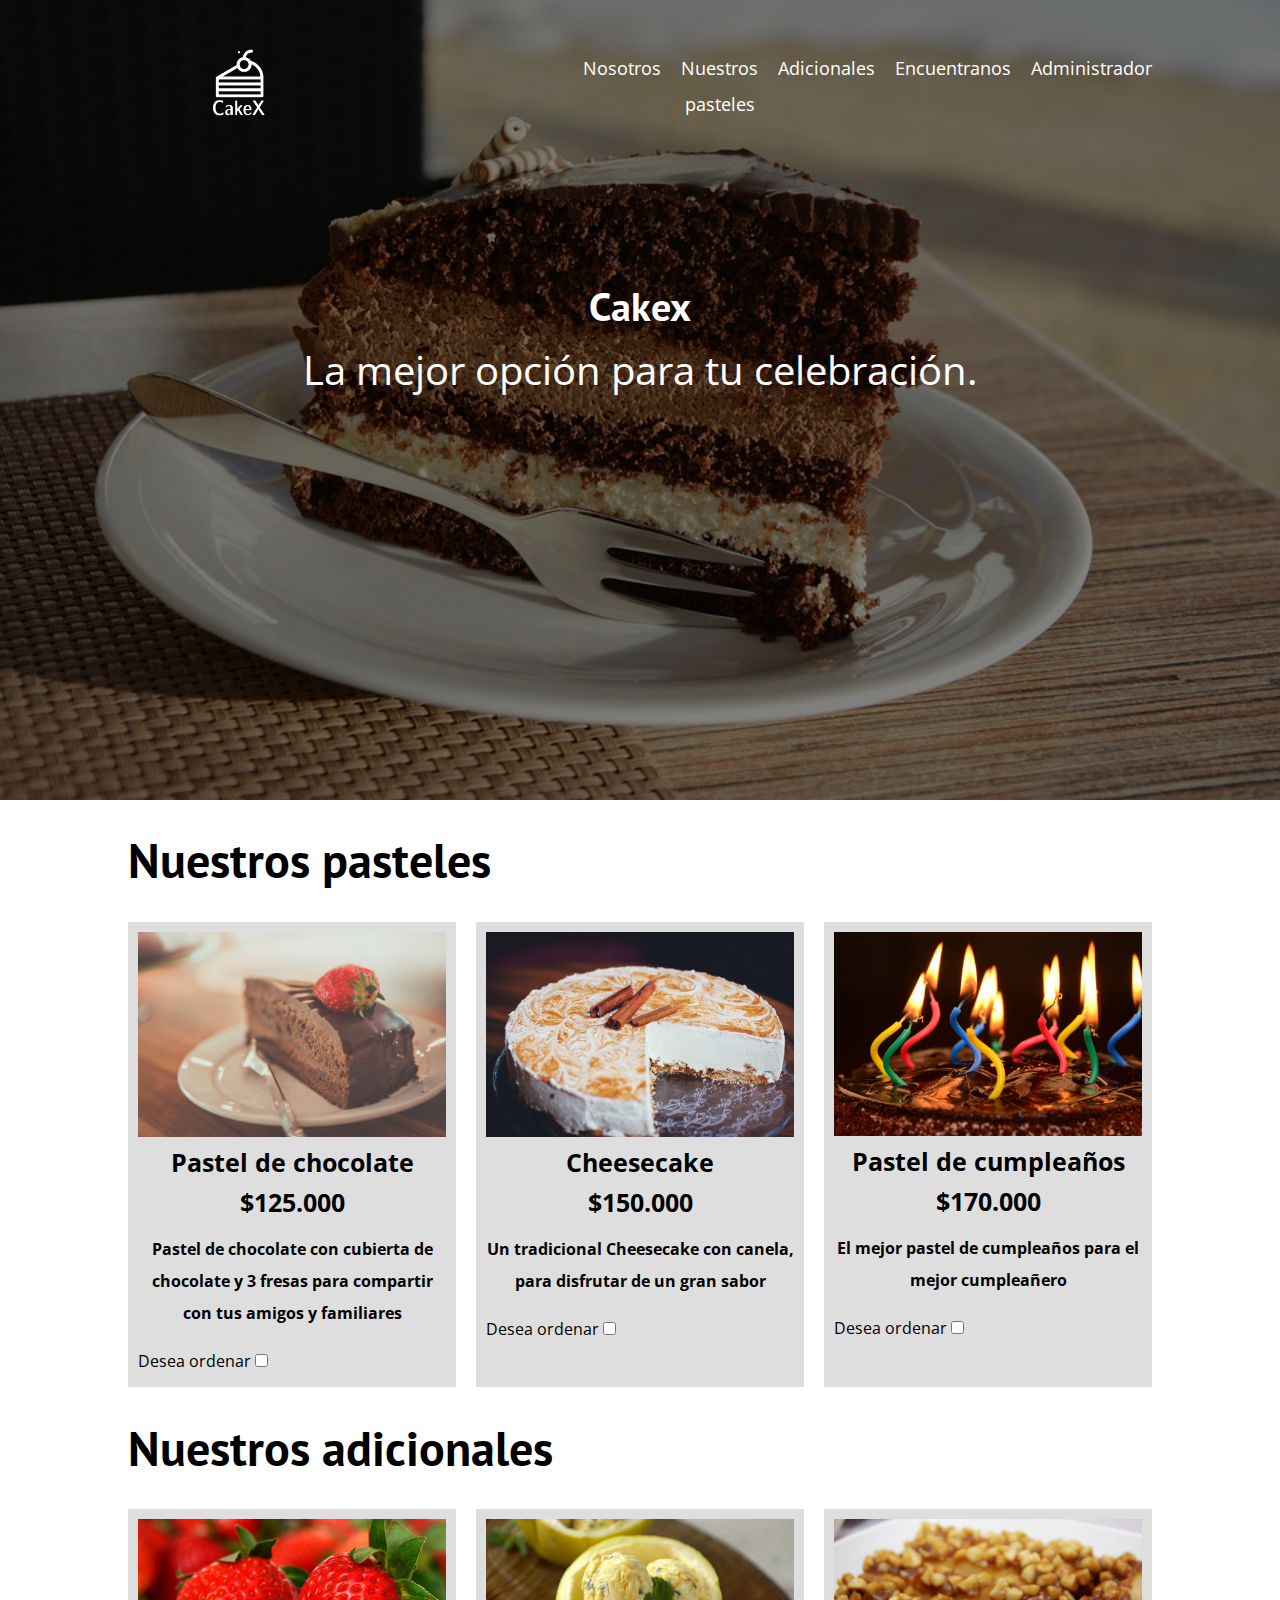
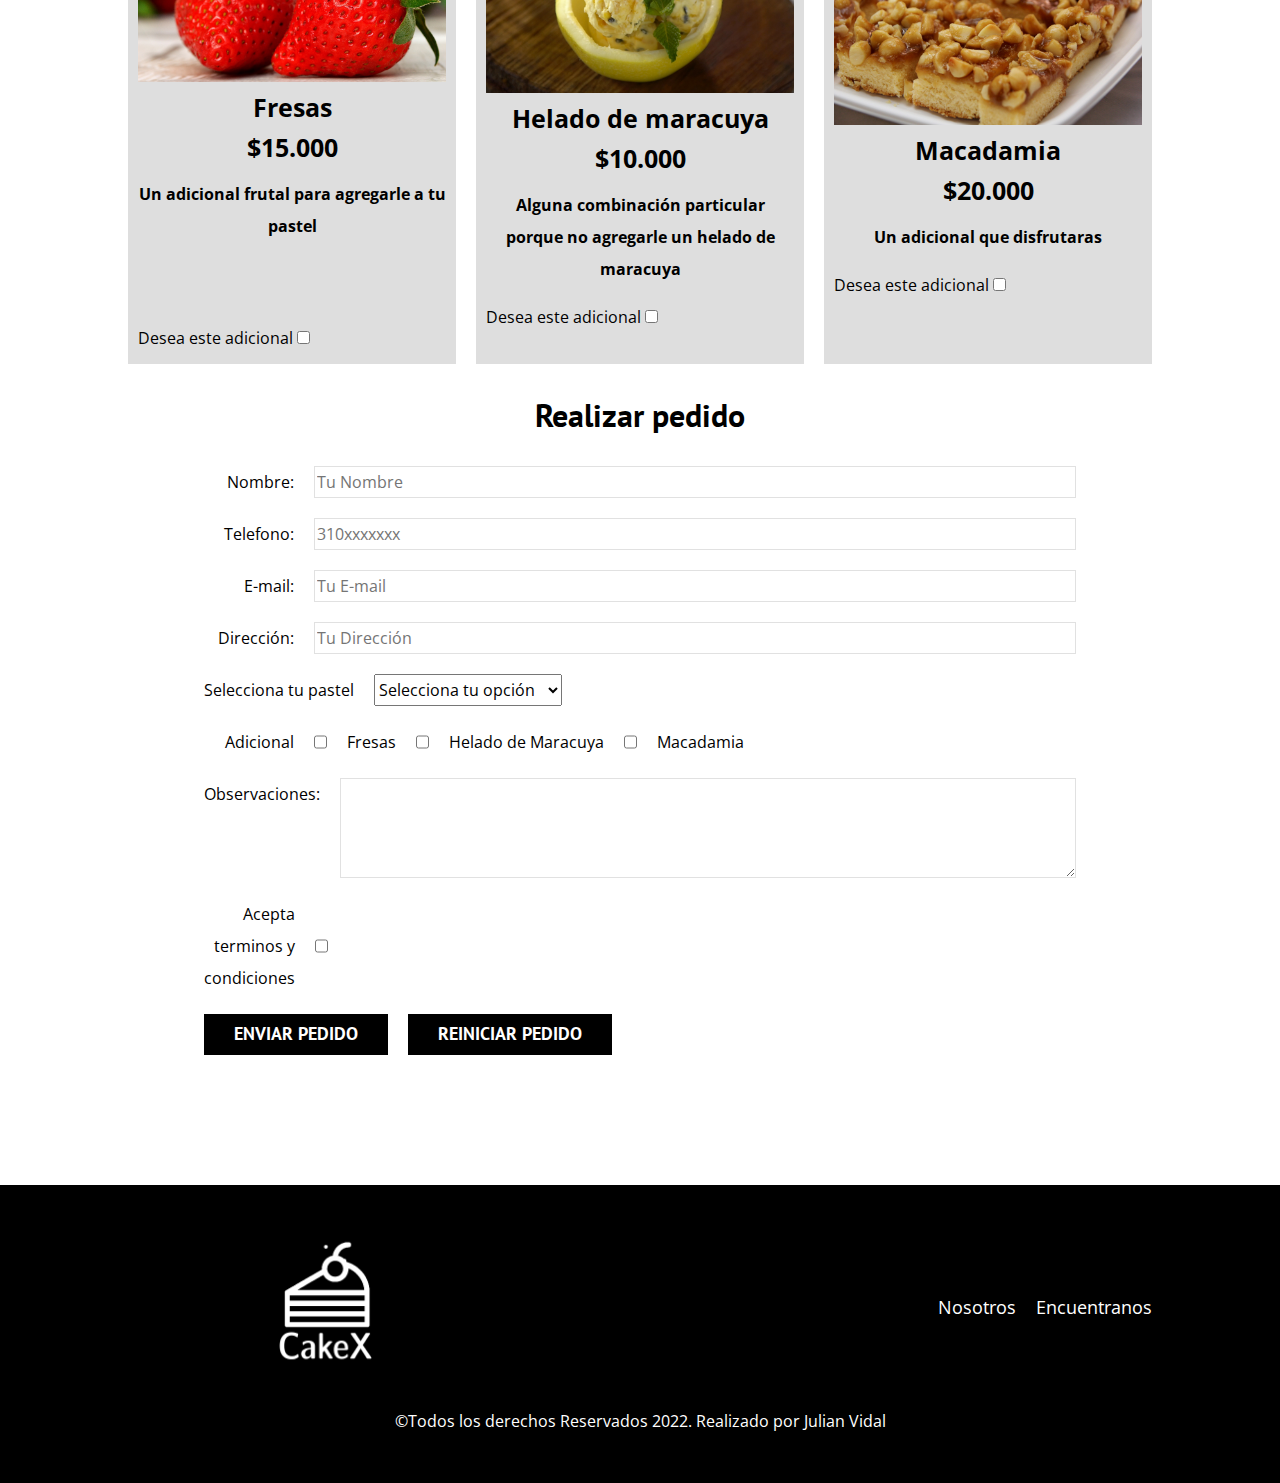
<file: index.html>
<html lang="en">
<head>
    <meta charset="UTF-8">
    <meta http-equiv="X-UA-Compatible" content="IE=edge">
    <meta name="viewport" content="width=device-width, initial-scale=1.0">
    <title>cakeX</title>

    <link rel="preload" href="css/normalize.css" as="style">
    <link rel="stylesheet" href="css/normalize.css">

    <link rel="preconnect" href="https://fonts.googleapis.com">
    <link rel="preconnect" href="https://fonts.gstatic.com" crossorigin>
    <link rel="preload" href="https://fonts.googleapis.com/css2?family=Open+Sans&family=PT+Sans:wght@400;700&display=swap" crossorigin="crossorigin" as="font">
    <link href="https://fonts.googleapis.com/css2?family=Open+Sans&family=PT+Sans:wght@400;700&display=swap" rel="stylesheet">

    <link rel="preload" href="css/style.css" as="style">
    <link rel="stylesheet" href="css/style.css">
</head>
<body>
    <header class="header">

        <div class="contenedor">
            <div class="barra">
                <a class="logo" href="index.html">
                    <img class="logo__nombre no-margin centrar-texto img__logo" src="img/LogoPasteleria.png" alt="">
                </a>
                

            <nav class="navegacion">
                <a href="Nosotros.html" class="navegacion__enlace">Nosotros</a>
                <a href="#Pasteles" class="navegacion__enlace">Nuestros pasteles</a>
                <a href="#adicionales" class="navegacion__enlace">Adicionales</a>
                <a href="Encuentranos.html" class="navegacion__enlace">Encuentranos</a>
                <a href="Administrador.html" class="navegacion__enlace">Administrador</a>
            </nav>
            </div>
        </div>

        <div class="header__texto">
            <h2 class="header__h2" class="no-margin">Cakex</h2>
            <p class="no-margin">La mejor opción para tu celebración.</p>
        </div>
    </header>
    <main class="contenedor"> 

    <section id="Pasteles">
        <h1>Nuestros pasteles</h1>
        <div class="pasteles__contenedor">
            <div class="pastel">
                    <img class="pastel__imagen" src="img/ChocolateCake.jpg" alt="img Chocolate cake">
                    <div class="pastel__informacion">
                        <p class="pastel__nombre">Pastel de chocolate</p>
                        <p class="pastel__precio">$125.000</p>
                        <p class="pastel__inf">Pastel de chocolate con cubierta de chocolate y 3 fresas para compartir con tus amigos y familiares</p>
                        <label class="campo__label" for="correo">Desea ordenar </label>
                        <input class="campo__check" value="chocolate" type="checkbox" id="sabor1">
                    </div>
            </div> <!--.pastel-->
            <div class="pastel">
                    <img class="pastel__imagen" src="img/Cheesecake.jpg" alt="img Cheesecake">
                    <div class="pastel__informacion">
                        <p class="pastel__nombre">Cheesecake</p>
                        <p class="pastel__precio">$150.000</p>
                        <p class="pastel__inf">Un tradicional Cheesecake con canela, para disfrutar de un gran sabor</p>
                        <label class="campo__label" for="correo">Desea ordenar </label>
                        <input class="campo__check" type="checkbox" id="sabor2">
                    </div>
            </div> <!--.pastel-->
            <div class="pastel">
                <img class="pastel__imagen" src="img/BirthdayCake.jpg" alt="img Birthday Cake">
                <div class="pastel__informacion">
                    <p class="pastel__nombre">Pastel de cumpleaños</p>
                    <p class="pastel__precio">$170.000</p>
                    <p class="pastel__inf">El mejor pastel de cumpleaños para el mejor cumpleañero</p>
                    <label class="campo__label" for="correo">Desea ordenar</label>
                    <input class="campo__check" type="checkbox" id="sabor3">
                </div>
            </div> <!--.pastel-->
        </div> <!--.pasteles__contenedor-->
    </section>

    <section id="adicionales">
        <h1>Nuestros adicionales</h1>
        <div class="pasteles__contenedor">
            <div class="pastel">
                    <img class="pastel__imagen" src="img/strawberries.jpg" alt="img strawberries">
                    <div class="pastel__informacion">
                        <p class="pastel__nombre">Fresas</p>
                        <p class="pastel__precio">$15.000</p>
                        <p class="pastel__inf">Un adicional frutal para agregarle a tu pastel <br><br><br></p>
                        <label class="campo__label" for="correo">Desea este adicional</label>
                        <input class="campo__check" type="checkbox" id="checkbox">
                    </div>
            </div> <!--.pastel-->
            <div class="pastel">
                    <img class="pastel__imagen" src="img/Maracuya.jpeg" alt="img Maracuya">
                    <div class="pastel__informacion">
                        <p class="pastel__nombre">Helado de maracuya</p>
                        <p class="pastel__precio">$10.000</p>
                        <p class="pastel__inf">Alguna combinación particular porque no agregarle un helado de maracuya <br></p>
                        <label class="campo__label" for="correo">Desea este adicional</label>
                        <input class="campo__check" value="Maracuya" type="checkbox" id="checkbox">
                    </div>
            </div> <!--.pastel-->
            <div class="pastel">
                <img class="pastel__imagen" src="img/macadamia.jpg" alt="img macadamia">
                <div class="pastel__informacion">
                    <p class="pastel__nombre">Macadamia</p>
                    <p class="pastel__precio">$20.000</p>
                    <p class="pastel__inf">Un adicional que disfrutaras <br></p>
                    <label class="campo__label" for="correo">Desea este adicional</label>
                    <input class="campo__check" type="checkbox" id="checkbox">
                </div>
            </div> <!--.pastel-->
        </div> <!--.pasteles__contenedor-->
    </section>
    <section>
        
            <h3 class="centrar-texto">Realizar pedido</h3>
            
            <div class="contacto-bg"></div>
            
            <form class="formulario">
                <div class="campo">
                    <label class="campo__label" for="nombre">Nombre:</label>
                    <input required class="campo__field" type="text" placeholder="Tu Nombre" id="nombre">
                </div>
                <div class="campo">
                    <label class="campo__label" for="nombre">Telefono:</label>
                    <input required class="campo__field" type="text" placeholder="310xxxxxxx" id="nombre">
                </div>
                <div class="campo">
                    <label class="campo__label" for="correo">E-mail:</label>
                    <input class="campo__field" type="email" placeholder="Tu E-mail" id="email">
                </div>
                <div class="campo">
                    <label class="campo__label" for="correo">Dirección:</label>
                    <input class="campo__field" type="email" placeholder="Tu Dirección" id="email">
                </div>
                <div class="campo">
                    <label class="" for="correo">Selecciona tu pastel</label>
                    <select name="Selecciona" id="sabor" required>
                        <option disabled selected value="sabor">Selecciona tu opción</option>
                        <option value="chocolate" name="chocolate" id="sabor1">pastel de chocolate</option>
                        <option value="Cheesecake" id="sabor2">Cheesecake</option>
                        <option value="BirthdayCake" id="sabor3">Pastel de cumpleaños</option>
                    </select>
                </div>
                <div class="campo">
                    <label class="campo__label" for="correo">Adicional</label>
                    <input class="campo__check" type="checkbox" id="checkbox">Fresas
                    <input class="campo__check" type="checkbox" id="checkbox">Helado de Maracuya
                    <input class="campo__check" type="checkbox" id="checkbox">Macadamia
                </div>
                <div class="campo">
                    <label class="campo__label" for="mensaje">Observaciones:</label>
                    <textarea
                    class="campo__field campo__field--textarea"
                    id="mensaje">
                    </textarea>
                </div>
                <div class="campo">
                    <label required class="campo__label" for="correo">Acepta terminos y condiciones </label>
                    <input class="campo__check" type="checkbox" id="checkbox">
                </div>

                <div class="campo"> 
                <input type="submit" value="enviar pedido" class="boton boton--primario">
                <input type="reset" value="Reiniciar pedido" class="boton boton--primario">
                </div>
            </form>
        </main>
    </section>

    <footer class="footer">
        <div class="contenedor">
            <div class="barra">
                <a class="logo" href="index.html">
                    <img class="logo__nombre no-margin centrar-texto img__logo" src="img/LogoPasteleria.png" alt="">
                </a>
                

            <nav class="navegacion">
                <a href="Nosotros.html" class="navegacion__enlace">Nosotros</a>
                <a href="Encuentranos.html" class="navegacion__enlace">Encuentranos</a>
            </nav>
            </div>
        </div>
        <p class="footer__texto">©Todos los derechos Reservados 2022. Realizado por Julian Vidal</p>
    </footer>
</body>
</html>
</file>
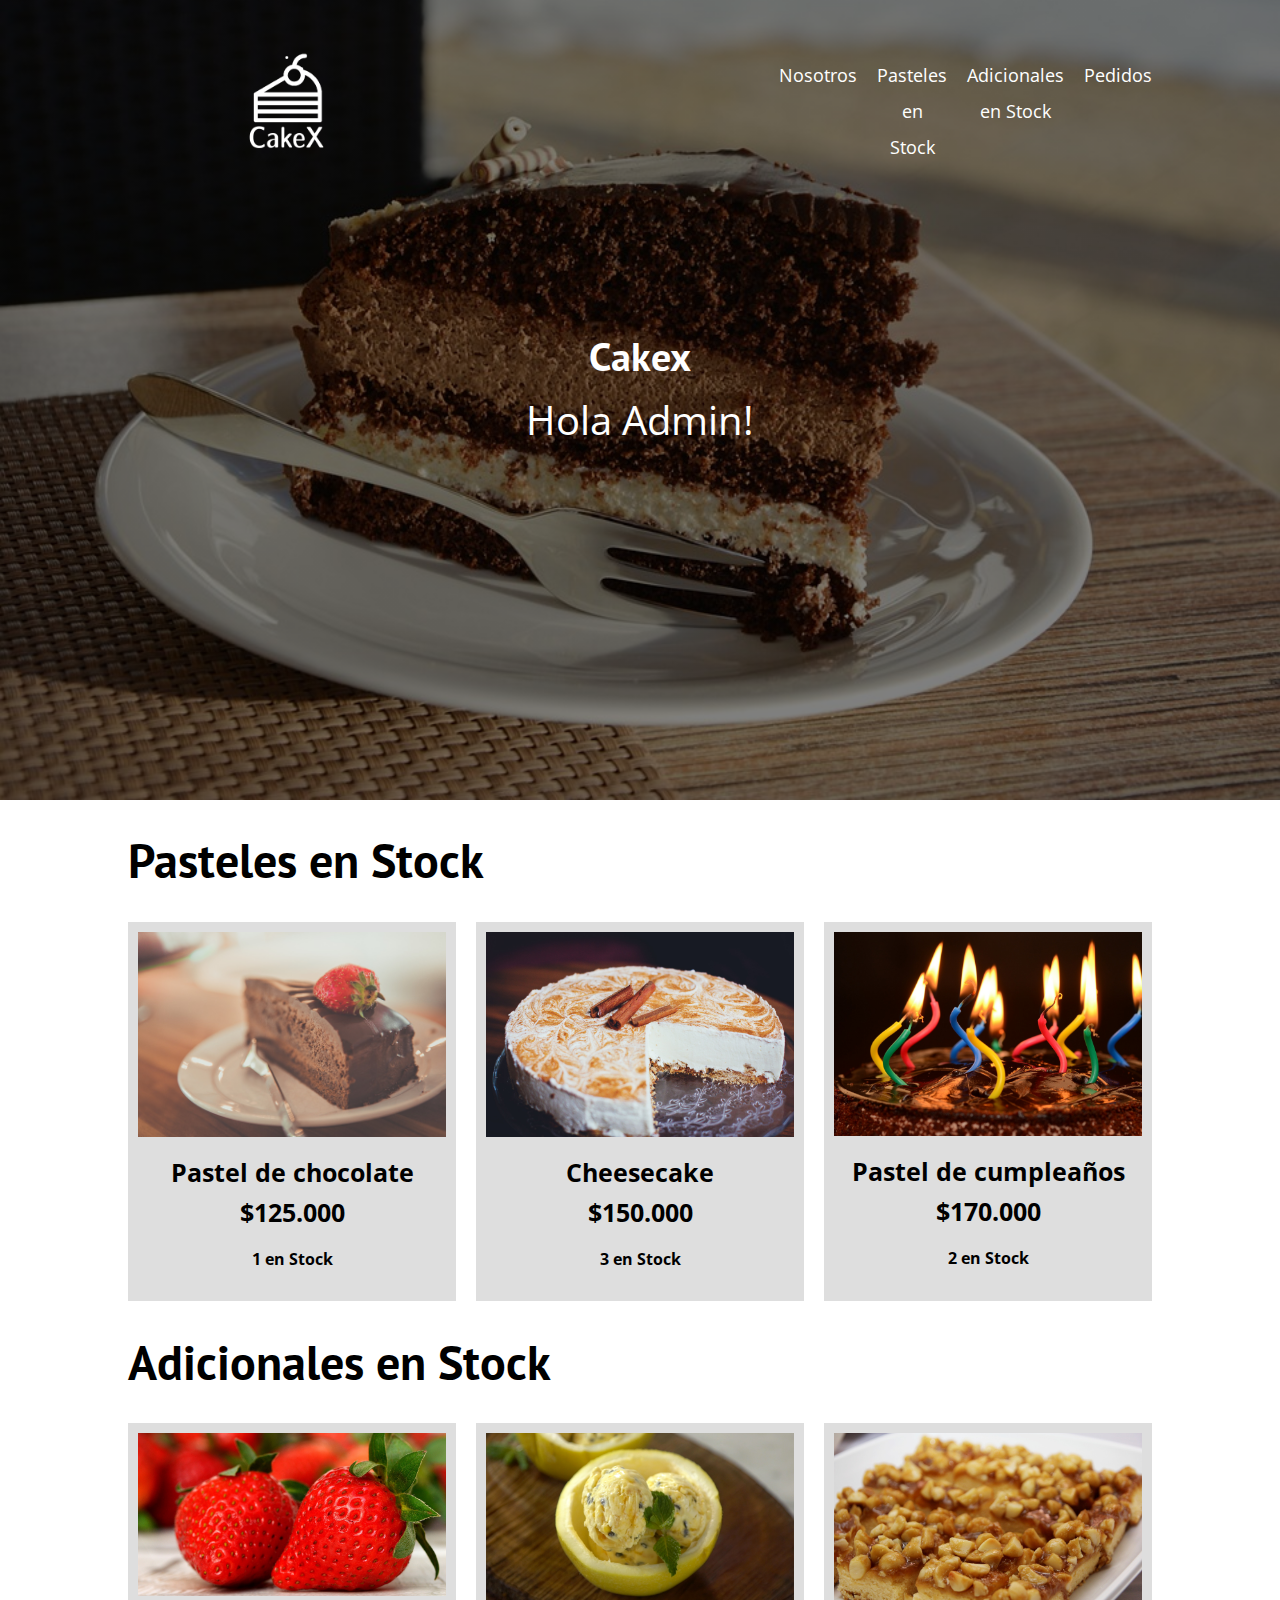
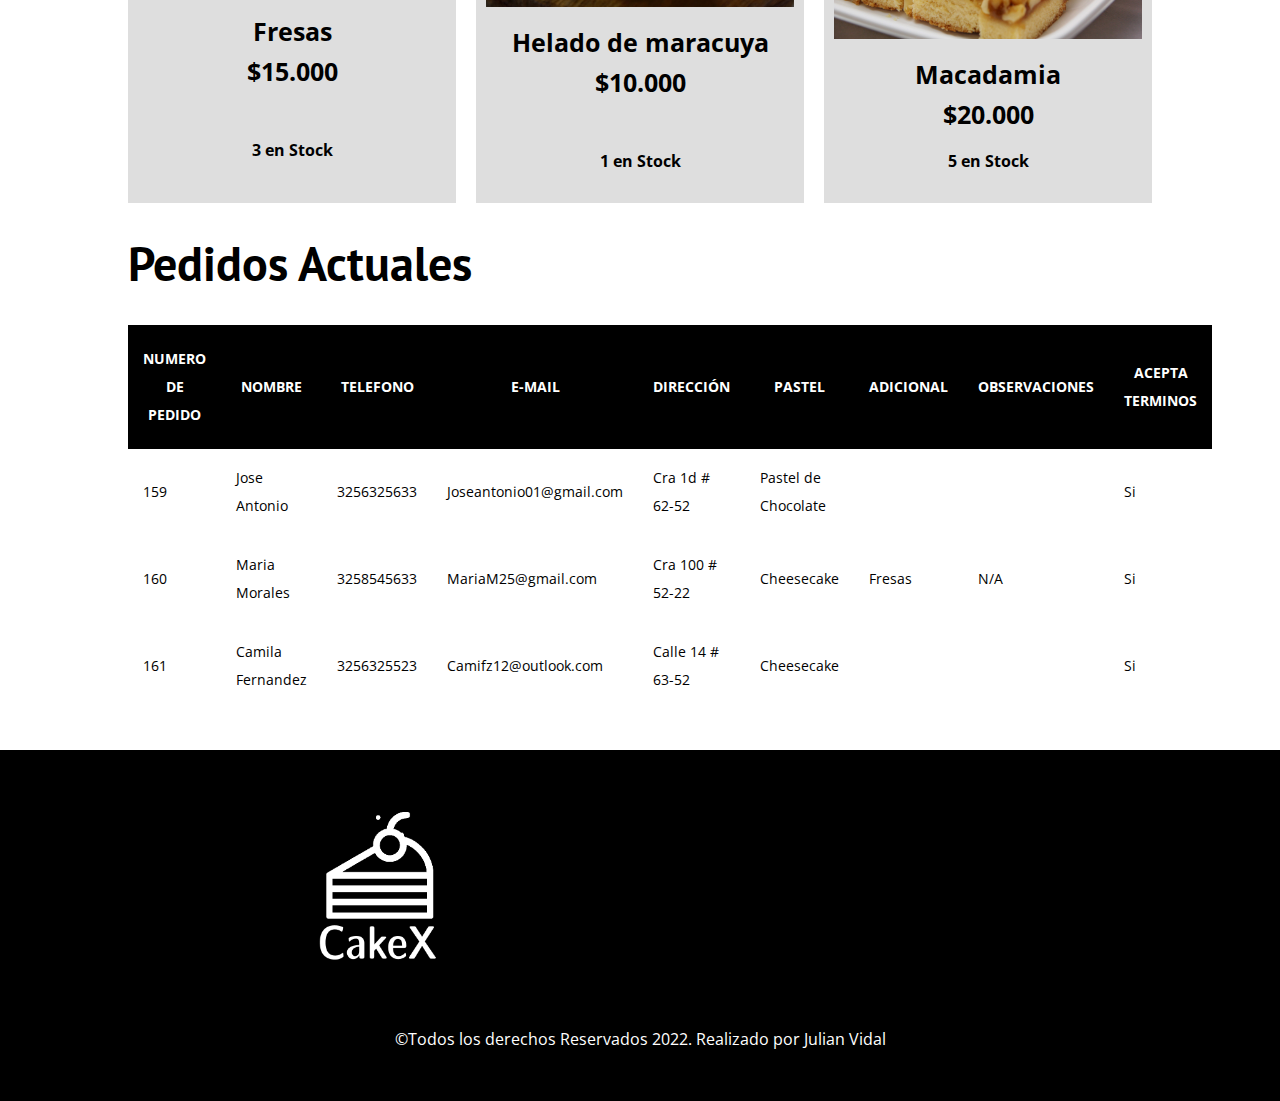
<file: administrador.html>
<!DOCTYPE html>
<html lang="en">
<head>
    <meta charset="UTF-8">
    <meta http-equiv="X-UA-Compatible" content="IE=edge">
    <meta name="viewport" content="width=device-width, initial-scale=1.0">
    <title>Nosotros</title>
    <link rel="stylesheet" href="css/normalize.css">
    <link rel="preconnect" href="https://fonts.googleapis.com">
    <link rel="preconnect" href="https://fonts.gstatic.com" crossorigin>
    <link href="https://fonts.googleapis.com/css2?family=Open+Sans&family=PT+Sans:wght@400;700&display=swap" rel="stylesheet">
    <link rel="stylesheet" href="css/style.css">
</head>
<body>
    <header class="header">

        <div class="contenedor">
            <div class="barra">
                <a class="logo" href="index.html">
                    <img class="logo__nombre no-margin centrar-texto img__logo" src="img/LogoPasteleria.png" alt="">
                </a>
                

            <nav class="navegacion">
                <a href="#" class="navegacion__enlace">Nosotros</a>
                <a href="Administrador.html#Pasteles" class="navegacion__enlace">Pasteles en Stock</a>
                <a href="Administrador.html#adicionales" class="navegacion__enlace">Adicionales en Stock</a>
                <a href="Administrador.html#pedidos" class="navegacion__enlace">Pedidos</a>
            </nav>
            </div>
        </div>

        <div class="header__texto">
            <h2 class="header__h2" class="no-margin">Cakex</h2>
            <p class="no-margin">Hola Admin!</p>
        </div>
    </header>
    <main class="contenedor"> 

        <section id="Pasteles">
            <h1>Pasteles en Stock</h1>
            <div class="pasteles__contenedor">
                <div class="pastel">
                        <img class="pastel__imagen" src="img/ChocolateCake.jpg" alt="img Chocolate cake">
                        <div class="pastel__informacion">
                            <p class="pastel__nombre">Pastel de chocolate</p>
                            <p class="pastel__precio">$125.000</p>
                            <p class="pastel__inf">1 en Stock</p>
                        </div>
                </div> <!--.pastel-->
                <div class="pastel">
                        <img class="pastel__imagen" src="img/Cheesecake.jpg" alt="img Cheesecake">
                        <div class="pastel__informacion">
                            <p class="pastel__nombre">Cheesecake</p>
                            <p class="pastel__precio">$150.000</p>
                            <p class="pastel__inf">3 en Stock</p>
                        </div>
                </div> <!--.pastel-->
                <div class="pastel">
                    <img class="pastel__imagen" src="img/BirthdayCake.jpg" alt="img Birthday Cake">
                    <div class="pastel__informacion">
                        <p class="pastel__nombre">Pastel de cumpleaños</p>
                        <p class="pastel__precio">$170.000</p>
                        <p class="pastel__inf">2 en Stock</p>
                    </div>
                </div> <!--.pastel-->
            </div> <!--.pasteles__contenedor-->
        </section>
    
        <section id="adicionales">
            <h1>Adicionales en Stock</h1>
            <div class="pasteles__contenedor">
                <div class="pastel">
                        <img class="pastel__imagen" src="img/strawberries.jpg" alt="img strawberries">
                        <div class="pastel__informacion">
                            <p class="pastel__nombre">Fresas</p>
                            <p class="pastel__precio">$15.000</p>
                            <p class="pastel__inf"> <br> 3 en Stock</p>
                        </div>
                </div> <!--.pastel-->
                <div class="pastel">
                        <img class="pastel__imagen" src="img/Maracuya.jpeg" alt="img Maracuya">
                        <div class="pastel__informacion">
                            <p class="pastel__nombre">Helado de maracuya</p>
                            <p class="pastel__precio">$10.000</p>
                            <p class="pastel__inf"> <br> 1 en Stock</p>
                        </div>
                </div> <!--.pastel-->
                <div class="pastel">
                    <img class="pastel__imagen" src="img/macadamia.jpg" alt="img macadamia">
                    <div class="pastel__informacion">
                        <p class="pastel__nombre">Macadamia</p>
                        <p class="pastel__precio">$20.000</p>
                        <p class="pastel__inf">5 en Stock<br></p>
                    </div>
                </div> <!--.pastel-->
            </div> <!--.pasteles__contenedor-->
        </section>
        <section id="Pedidos">
            <h1>Pedidos Actuales</h1>
            <div class="pedidos">
                <table>
                    <thead>
                        <tr>
                           <th>Numero de pedido</th> 
                           <th>Nombre</th> 
                           <th>Telefono</th> 
                           <th>E-mail</th> 
                           <th>Dirección</th>
                           <th>Pastel</th>
                           <th>Adicional</th> 
                           <th>Observaciones</th>
                           <th>Acepta terminos</th>
                        </tr>
                    </thead>
                    <tbody>
                        <tr>
                            <td data-titulo="Numero de pedido">159</td>
                            <td data-titulo="Nombre">Jose Antonio</td>
                            <td data-titulo="Telefono">3256325633</td>
                            <td data-titulo="E-mail">Joseantonio01@gmail.com</td>
                            <td data-titulo="Dirección">Cra 1d # 62-52</td>
                            <td data-titulo="Pastel">Pastel de Chocolate</td>
                            <td data-titulo="Adicional"></td>
                            <td data-titulo="Observaciones"></td>
                            <td data-titulo="Acepta terminos">Si</td>
                        </tr>
                        <tr>
                            <td data-titulo="Numero de pedido">160</td>
                            <td data-titulo="Nombre">Maria Morales</td>
                            <td data-titulo="Telefono">3258545633</td>
                            <td data-titulo="E-mail">MariaM25@gmail.com</td>
                            <td data-titulo="Dirección">Cra 100 # 52-22</td>
                            <td data-titulo="Pastel">Cheesecake</td>
                            <td data-titulo="Adicional">Fresas</td>
                            <td data-titulo="Observaciones">N/A</td>
                            <td data-titulo="Acepta terminos">Si</td>
                        </tr>
                        <tr>
                            <td data-titulo="Numero de pedido">161</td>
                            <td data-titulo="Nombre">Camila Fernandez</td>
                            <td data-titulo="Telefono">3256325523</td>
                            <td data-titulo="E-mail">Camifz12@outlook.com</td>
                            <td data-titulo="Dirección">Calle 14 # 63-52</td>
                            <td data-titulo="Pastel">Cheesecake</td>
                            <td data-titulo="Adicional"></td>
                            <td data-titulo="Observaciones"></td>
                            <td data-titulo="Acepta terminos">Si</td>
                        </tr>
                    </tbody>
                </table>
            </div>

        </section>
</main>
        <footer class="footer">
            <div class="contenedor">
                <div class="barra">
                    <a class="logo" href="index.html">
                        <img class="logo__nombre no-margin centrar-texto img__logo" src="img/LogoPasteleria.png" alt="">
                    </a>
                    
            </div>
            <p class="footer__texto">©Todos los derechos Reservados 2022. Realizado por Julian Vidal</p>
        </footer>
    </body>
    </html>
</file>
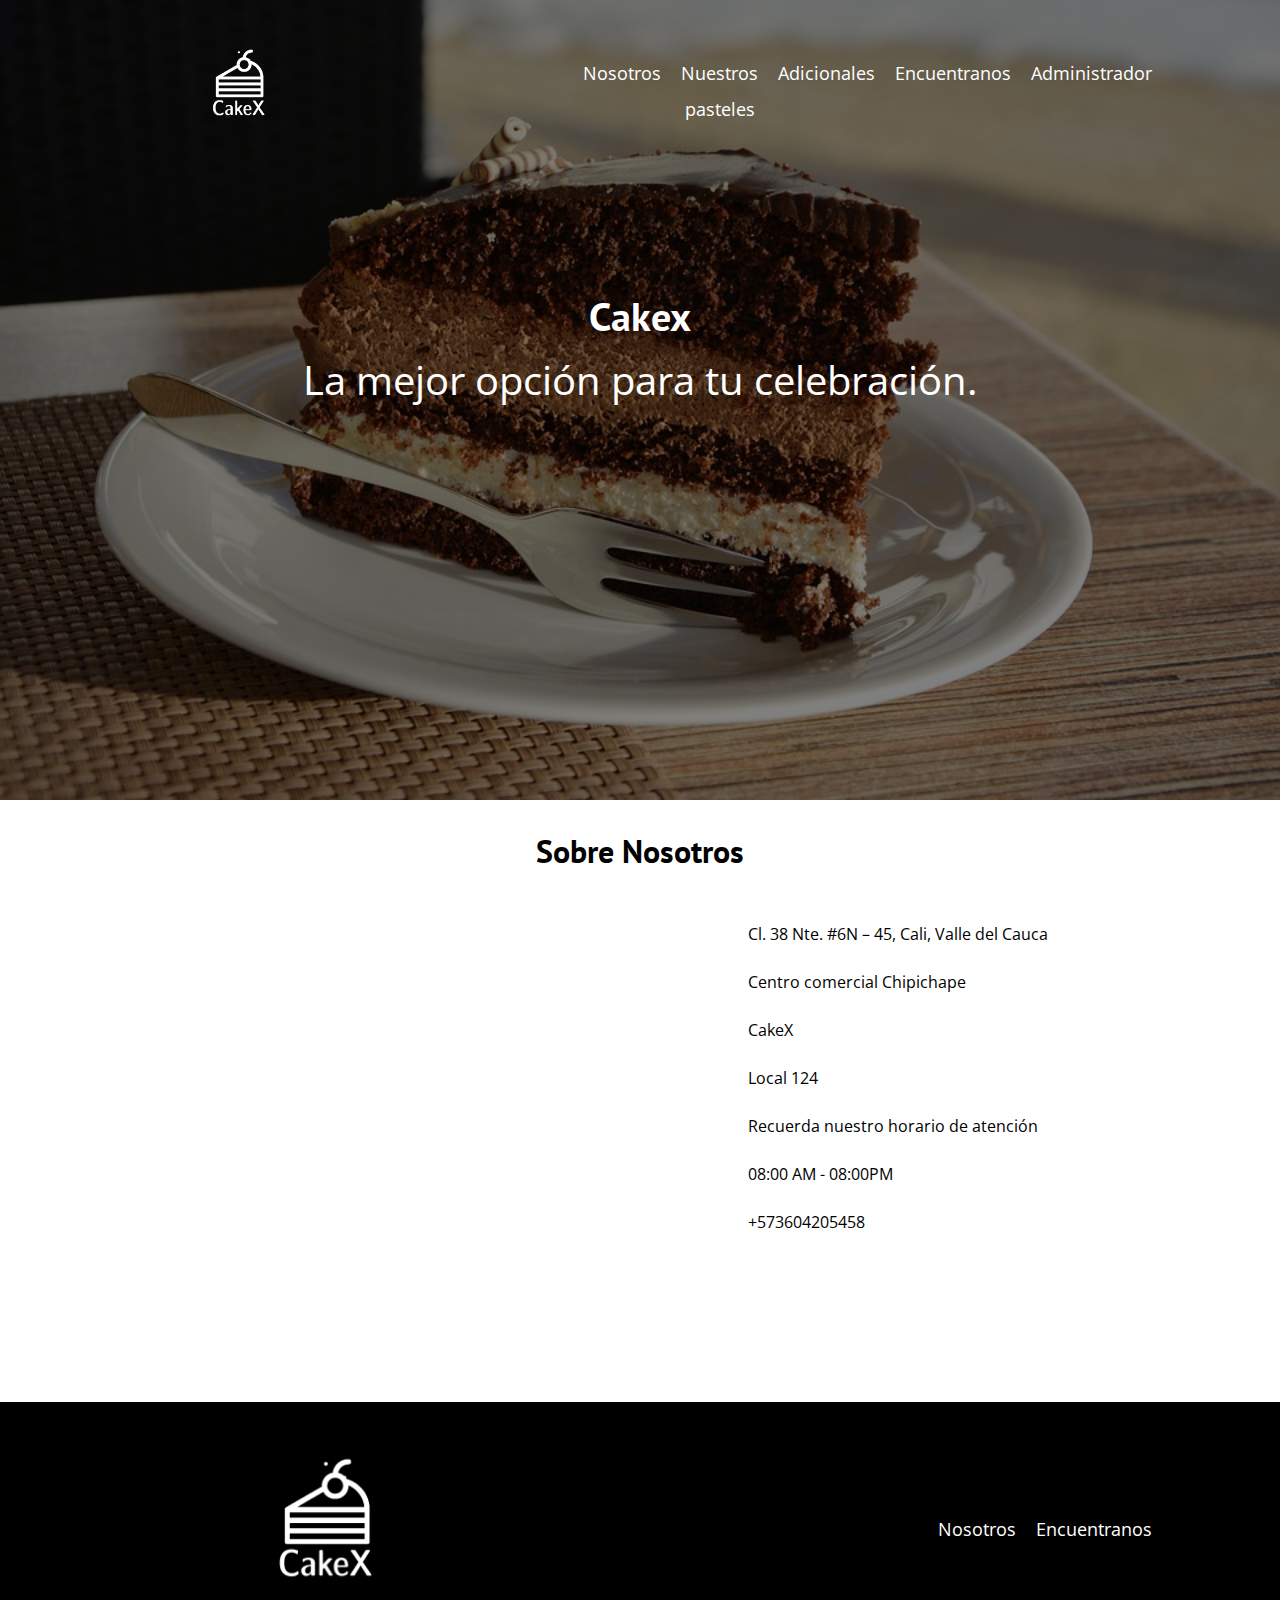
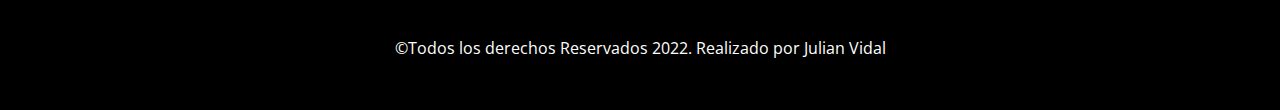
<file: Encuentranos.html>
<!DOCTYPE html>
<html lang="en">
<head>
    <meta charset="UTF-8">
    <meta http-equiv="X-UA-Compatible" content="IE=edge">
    <meta name="viewport" content="width=device-width, initial-scale=1.0">
    <title>Nosotros</title>
    <link rel="stylesheet" href="css/normalize.css">
    <link rel="preconnect" href="https://fonts.googleapis.com">
    <link rel="preconnect" href="https://fonts.gstatic.com" crossorigin>
    <link href="https://fonts.googleapis.com/css2?family=Open+Sans&family=PT+Sans:wght@400;700&display=swap" rel="stylesheet">
    <link rel="stylesheet" href="css/style.css">
</head>
<body>
    <header class="header">

        <div class="contenedor">
            <div class="barra">
                <a class="logo" href="index.html">
                    <img class="logo__nombre no-margin centrar-texto img__logo" src="img/LogoPasteleria.png" alt="">
                </a>
                

            <nav class="navegacion">
                <a href="Nosotros.html" class="navegacion__enlace">Nosotros</a>
                <a href="#Pasteles" class="navegacion__enlace">Nuestros pasteles</a>
                <a href="#adicionales" class="navegacion__enlace">Adicionales</a>
                <a href="#" class="navegacion__enlace">Encuentranos</a>
                <a href="Administrador.html" class="navegacion__enlace">Administrador</a>
            </nav>
            </div>
        </div>

        <div class="header__texto">
            <h2 class="header__h2" class="no-margin">Cakex</h2>
            <p class="no-margin">La mejor opción para tu celebración.</p>
        </div>
    </header>

    <main class="contenedor">
        <h3 class="centrar-texto">Sobre Nosotros</h3>

        <div class="sobre-nosotros">
            <div class="sobre-nosotros__imagen">
                <iframe src="https://www.google.com/maps/embed?pb=!1m18!1m12!1m3!1d3982.4781272635682!2d-76.5300670852945!3d3.4760131974700914!2m3!1f0!2f0!3f0!3m2!1i1024!2i768!4f13.1!3m3!1m2!1s0x8e30a618c17d3bf7%3A0x516c5b91fa92e1b9!2sCentro%20Comercial%20Chipichape!5e0!3m2!1ses-419!2sco!4v1667852024133!5m2!1ses-419!2sco" width="600" height="450" style="border:0;" allowfullscreen="" loading="lazy" referrerpolicy="no-referrer-when-downgrade"></iframe>
            </div>

            <div class="sobre-nosotros__texto">
                <p>Cl. 38 Nte. #6N – 45, Cali, Valle del Cauca</p>
                <p>Centro comercial Chipichape</p>
                <p>CakeX</p>
                <p>Local 124</p>
                <p>Recuerda nuestro horario de atención</p>
                <p>08:00 AM - 08:00PM</p>
                <p>+573604205458</p>
            </div>
        </div>
    </main>

    <footer class="footer">
        <div class="contenedor">
            <div class="barra">
                <a class="logo" href="index.html">
                    <img class="logo__nombre no-margin centrar-texto img__logo" src="img/LogoPasteleria.png" alt="">
                </a>
                

            <nav class="navegacion">
                <a href="Nosotros.html" class="navegacion__enlace">Nosotros</a>
                <a href="Encuentranos.html" class="navegacion__enlace">Encuentranos</a>
            </nav>
            </div>
        </div>
        <p class="footer__texto">©Todos los derechos Reservados 2022. Realizado por Julian Vidal</p>
    </footer>
</body>
</html>
</file>
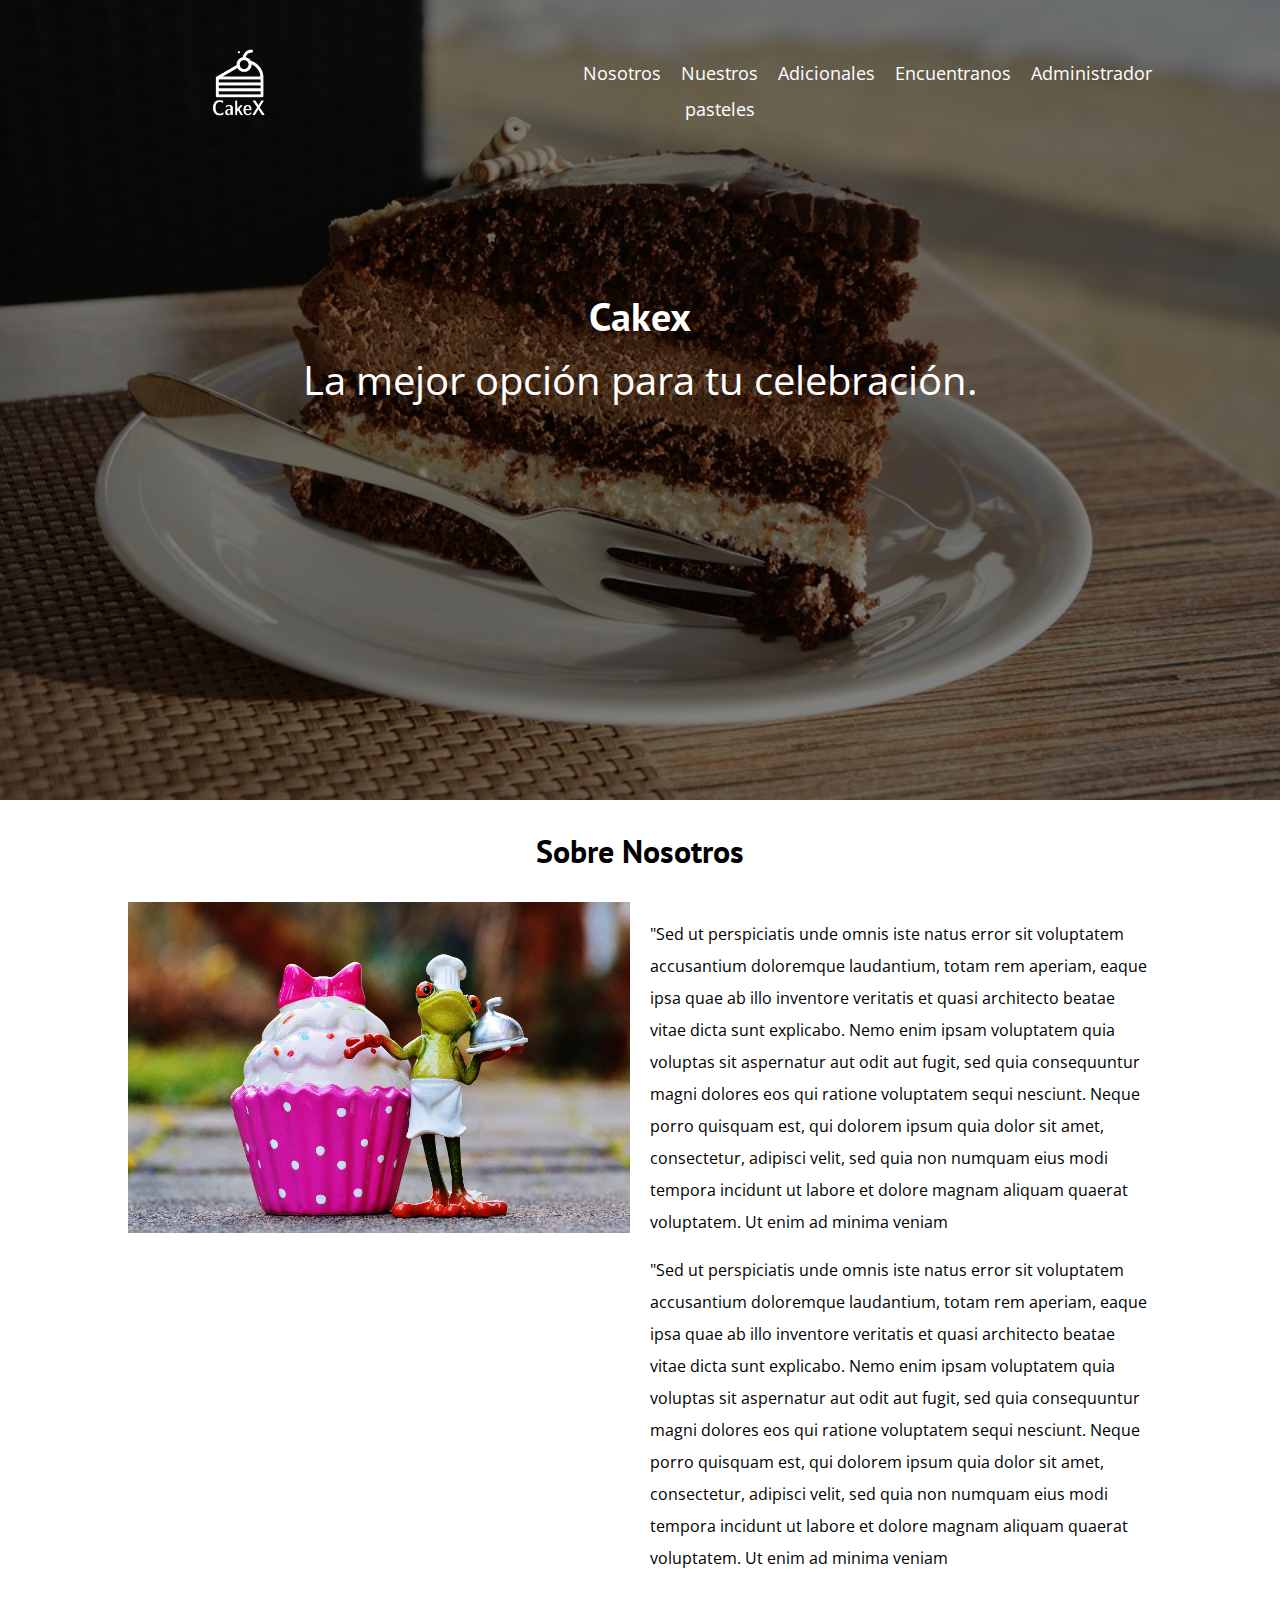
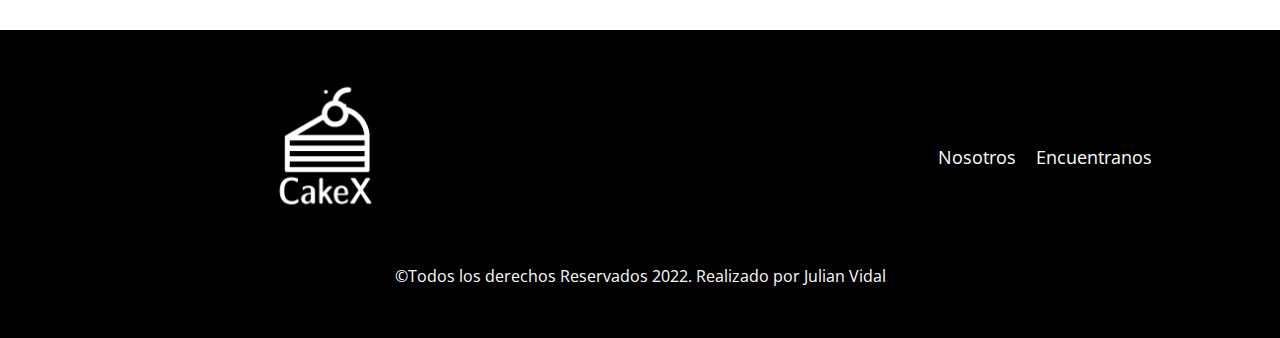
<file: nosotros.html>
<!DOCTYPE html>
<html lang="en">
<head>
    <meta charset="UTF-8">
    <meta http-equiv="X-UA-Compatible" content="IE=edge">
    <meta name="viewport" content="width=device-width, initial-scale=1.0">
    <title>Nosotros</title>
    <link rel="stylesheet" href="css/normalize.css">
    <link rel="preconnect" href="https://fonts.googleapis.com">
    <link rel="preconnect" href="https://fonts.gstatic.com" crossorigin>
    <link href="https://fonts.googleapis.com/css2?family=Open+Sans&family=PT+Sans:wght@400;700&display=swap" rel="stylesheet">
    <link rel="stylesheet" href="css/style.css">
</head>
<body>
    <header class="header">

        <div class="contenedor">
            <div class="barra">
                <a class="logo" href="index.html">
                    <img class="logo__nombre no-margin centrar-texto img__logo" src="img/LogoPasteleria.png" alt="">
                </a>
                

            <nav class="navegacion">
                <a href="#" class="navegacion__enlace">Nosotros</a>
                <a href="index.html#Pasteles" class="navegacion__enlace">Nuestros pasteles</a>
                <a href="index.html#adicionales" class="navegacion__enlace">Adicionales</a>
                <a href="Encuentranos.html" class="navegacion__enlace">Encuentranos</a>
                <a href="Administrador.html" class="navegacion__enlace">Administrador</a>
            </nav>
            </div>
        </div>

        <div class="header__texto">
            <h2 class="header__h2" class="no-margin">Cakex</h2>
            <p class="no-margin">La mejor opción para tu celebración.</p>
        </div>
    </header>

    <main class="contenedor">
        <h3 class="centrar-texto">Sobre Nosotros</h3>

        <div class="sobre-nosotros">
            <div class="sobre-nosotros__imagen">
                <img src="img/Pasteleros.jpg" alt="Nosotros">
            </div>

            <div class="sobre-nosotros__texto">
                <p>"Sed ut perspiciatis unde omnis iste natus error sit voluptatem accusantium doloremque laudantium, totam rem aperiam, eaque ipsa quae ab illo inventore veritatis et quasi architecto beatae vitae dicta sunt explicabo. Nemo enim ipsam voluptatem quia voluptas sit aspernatur aut odit aut fugit, sed quia consequuntur magni dolores eos qui ratione voluptatem sequi nesciunt. Neque porro quisquam est, qui dolorem ipsum quia dolor sit amet, consectetur, adipisci velit, sed quia non numquam eius modi tempora incidunt ut labore et dolore magnam aliquam quaerat voluptatem. Ut enim ad minima veniam</p>

                <p>"Sed ut perspiciatis unde omnis iste natus error sit voluptatem accusantium doloremque laudantium, totam rem aperiam, eaque ipsa quae ab illo inventore veritatis et quasi architecto beatae vitae dicta sunt explicabo. Nemo enim ipsam voluptatem quia voluptas sit aspernatur aut odit aut fugit, sed quia consequuntur magni dolores eos qui ratione voluptatem sequi nesciunt. Neque porro quisquam est, qui dolorem ipsum quia dolor sit amet, consectetur, adipisci velit, sed quia non numquam eius modi tempora incidunt ut labore et dolore magnam aliquam quaerat voluptatem. Ut enim ad minima veniam
                </p>
            </div>
        </div>
    </main>

    <footer class="footer">
        <div class="contenedor">
            <div class="barra">
                <a class="logo" href="index.html">
                    <img class="logo__nombre no-margin centrar-texto img__logo" src="img/LogoPasteleria.png" alt="">
                </a>
                

            <nav class="navegacion">
                <a href="Nosotros.html" class="navegacion__enlace">Nosotros</a>
                <a href="Encuentranos.html" class="navegacion__enlace">Encuentranos</a>
            </nav>
            </div>
        </div>
        <p class="footer__texto">©Todos los derechos Reservados 2022. Realizado por Julian Vidal</p>
    </footer>
</body>
</html>
</file>
<file: css/style.css>
:root{
    --fuenteHeading: 'PT sans', sans-serif;
    --fuenteParrafos: 'Open Sans', sans-serif;

    --primario: #784D3C;
    --gris: #e1e1e1;
    --blanco: #ffffff;
    --negro: #000000;
}
html{
    box-sizing: border-box;
    font-size: 62.5%;
}
*, *:before, *:after{
    box-sizing: inherit;
}
body{
    font-family: var(--fuenteParrafos);
    font-size: 1.6rem;
    line-height: 2;
}

/** Globales **/

.contenedor{
    width: min(80%, 200rem);
    margin: 0 auto;
}
a{
    text-decoration: none;
}
h1,h2,h3,h4{
    font-family: var(--fuenteHeading);
    line-height: 1.2;
}
h1{
    font-size: 4.8rem;
}
h2{
    font-size: 4rem;
}
h3{
    font-size: 3.2rem;
}
h4{
    font-size: 2.8rem;
}
img{
    max-width: 100%;
}

.no-margin{
    margin:0;
}
.no-padding{
    padding:0;
}
.centrar-texto{
    text-align: center;
}
.webp .header{
    background-image: url(../img/banner.webp);
}
.no-webp .header{
    background-image: url(../img/Portada.jpg);
}
/** Header **/
.header{
    background-image:linear-gradient(rgba(0, 0, 0, 0.5), rgba(0, 0, 0, 0.5)),url(../img/Portada.jpg);
    height: 80rem;
    background-size: cover;
    background-repeat: no-repeat;
    background-position: center center;
}
.header__texto,.no-margin{
    text-align: center;
    color: var(--blanco);
    font-size: 5rem;
    margin-top: 5rem;
}
.header__h2, .no-margin{
    font-size: 4rem;
    margin: 0;
}
@media (min-width: 768px) {
    .header__texto{
        margin-top: 15rem;
    }
}
.barra{
    padding-top: 4rem;
}

@media (min-width: 768px){
    .barra{
    display: flex;
    justify-content: space-between;
    align-items: center;
    }
}
.logo{
    color: var(--blanco);
}
.logo__nombre{
    font-weight: normal;
}
.logo__bold{
    font-weight: 700;
}
.img__logo{
    max-width: 50%;
}
@media (min-width: 768px) {
    .navegacion{
        display: flex;
        gap: 2rem;
    }
}

.navegacion__enlace{
    display: block;
    text-align: center;
    font-size: 1.8rem;
    color: var(--blanco);
}

@media (min-width: 768px) {
    .contenido-principal{
        display: grid;
        grid-template-columns: 2fr 1fr;
        column-gap: 4rem;
    }
}
.section__contenedor{
    display: grid;
    grid-template-columns: 1fr 3fr;
    column-gap: 4rem;
}
.section__imagen{
    max-width: 80%;
    margin: 2.5rem 2rem 2.5rem 5rem;
}
.entrada{
    border-bottom: 1px solid var(--gris);
    margin-bottom: 2rem;
}

.entrada:last-of-type{
    border: none;
    margin: none;
}
.boton{
    display: block;
    font-family: var(--fuenteHeading);
    color: var(--blanco);
    text-align: center;
    padding: 1rem 3rem;
    font-size: 1.8rem;
    text-transform: uppercase;
    font-weight: 700;
    margin-bottom: 2rem;
    border: none;
}
@media (min-width: 768px) {
    .boton{
        display: inline;

    }
}
.boton:hover{
    cursor: pointer;
}
.boton--primario{
    background-color: var(--negro);
}
.boton--secundario{
    background-color: var(--primario);
}

.cursos{
    list-style: none;
}

.widget-curso{
    border-bottom: 1px solid var(--gris);
    margin-bottom: 2rem;
}
.widget-curso:last-of-type{
    border: none;
    margin-bottom: 0;
}
.widget-curso__label,
.curso__label{
    font-family: var(--fuenteHeading);
    font-weight: bold;
}

.widget-curso__info,
.curso__info{
    font-weight: 400;
}
.widget-curso__label,
.widget-curso__info,
.curso__label,
.curso__info{
    font-size: 2rem;
}

.footer{
    background-color: var(--negro);
    padding-bottom: 3rem;
    margin-top: 4rem;
}

/** Pastel **/
.pasteles__contenedor{
    display: grid;
    grid-template-columns: repeat(2, 1fr);
    gap: 2rem;
}
@media (min-width: 768px){
    .pasteles__contenedor{
        display: grid;
        grid-template-columns: repeat(3, 1fr);
    }
}
.pastel{
    background-color: #00000021;
    padding: 1rem;
}
.pastel__nombre{
    font-size: 4rem;
}
.pastel__precio{
    font-size: 2.8rem;
    color: var(--secundario);
}
.pastel__nombre,
.pastel__precio{
    font-family: var(--fuentePrincipal);
    font-weight: bold;
    margin: 1rem;
    text-align: center;
    line-height: 1.2;
    font-size: 2.5rem;
}
.pastel__inf{
    color:#000000;
    font-weight: bold;
    text-align: center;
}

/** Sobre Nosotros **/

@media (min-width: 768px) {    
    .sobre-nosotros{
        display: grid;
        grid-template-columns: repeat(2, 1fr);
        column-gap: 2rem;
}
}

/** Curso **/
.curso{
    padding: 3rem 0;
    border-bottom: 1px solid var(--gris);
}
@media (min-width:768px ) {
    .curso{
        display: grid;
        grid-template-columns: 1fr 2fr;
        column-gap: 2rem;
    }
}
.curso:last-of-type{
    border: none;
}

/** Formulario **/

.formulario{
    background-color: var(--blanco);
    margin: -5rem auto 0 auto;
    width: 95%;
    padding: 5rem;
}
.campo{
    display: flex;
    margin-bottom: 2rem;
    gap: 2rem;
}
.campo__label{
    flex: 0 0 9rem;
    text-align: right;
}
.campo__field{
    flex: 1;
    border: 1px solid var(--gris);
}
.campo__field--textarea{
    height: 10rem;
}
.footer__texto{
    color: var(--blanco);
    text-align: center;
}

/** TABLA DE PEDIDOS **/

.pedidos{
    background-color: var(--blanco);
    border-radius: 8px;
}
table{
    color: var(--fuentePrincipal);
    font-size: 14px;
    border-collapse: collapse;
}
thead{
    background: var(--negro);
    border-radius: 8px;
}
th {
    color: #fff;
    padding: 20px 15px;
    font-weight: 700;
    text-transform: uppercase;
}
td{
    padding: 15px;
    border-bottom: solid 1px #fff;
}
tbody tr:hover{
    background: var(--primario);
    color: #fff;
}

@media (max-width:30em) {
    table{ 
        width: 100%;
    }
    table tr{
        display: flex;
        flex-direction: column;
        border: 1px solid gray;
        padding: 10px;
        margin-bottom: 10px;
    }
    table thead{
        display: none;
    }
    table td[data-titulo]{
        display: flex;
    }
    table td[data-titulo]::before{
        content: attr(data-titulo);
        width: 90px;
        color: black;
        font-weight: 500;
    }

     
    section#sec4.section2{
        height: 1600px;
    }
    
}
</file>
